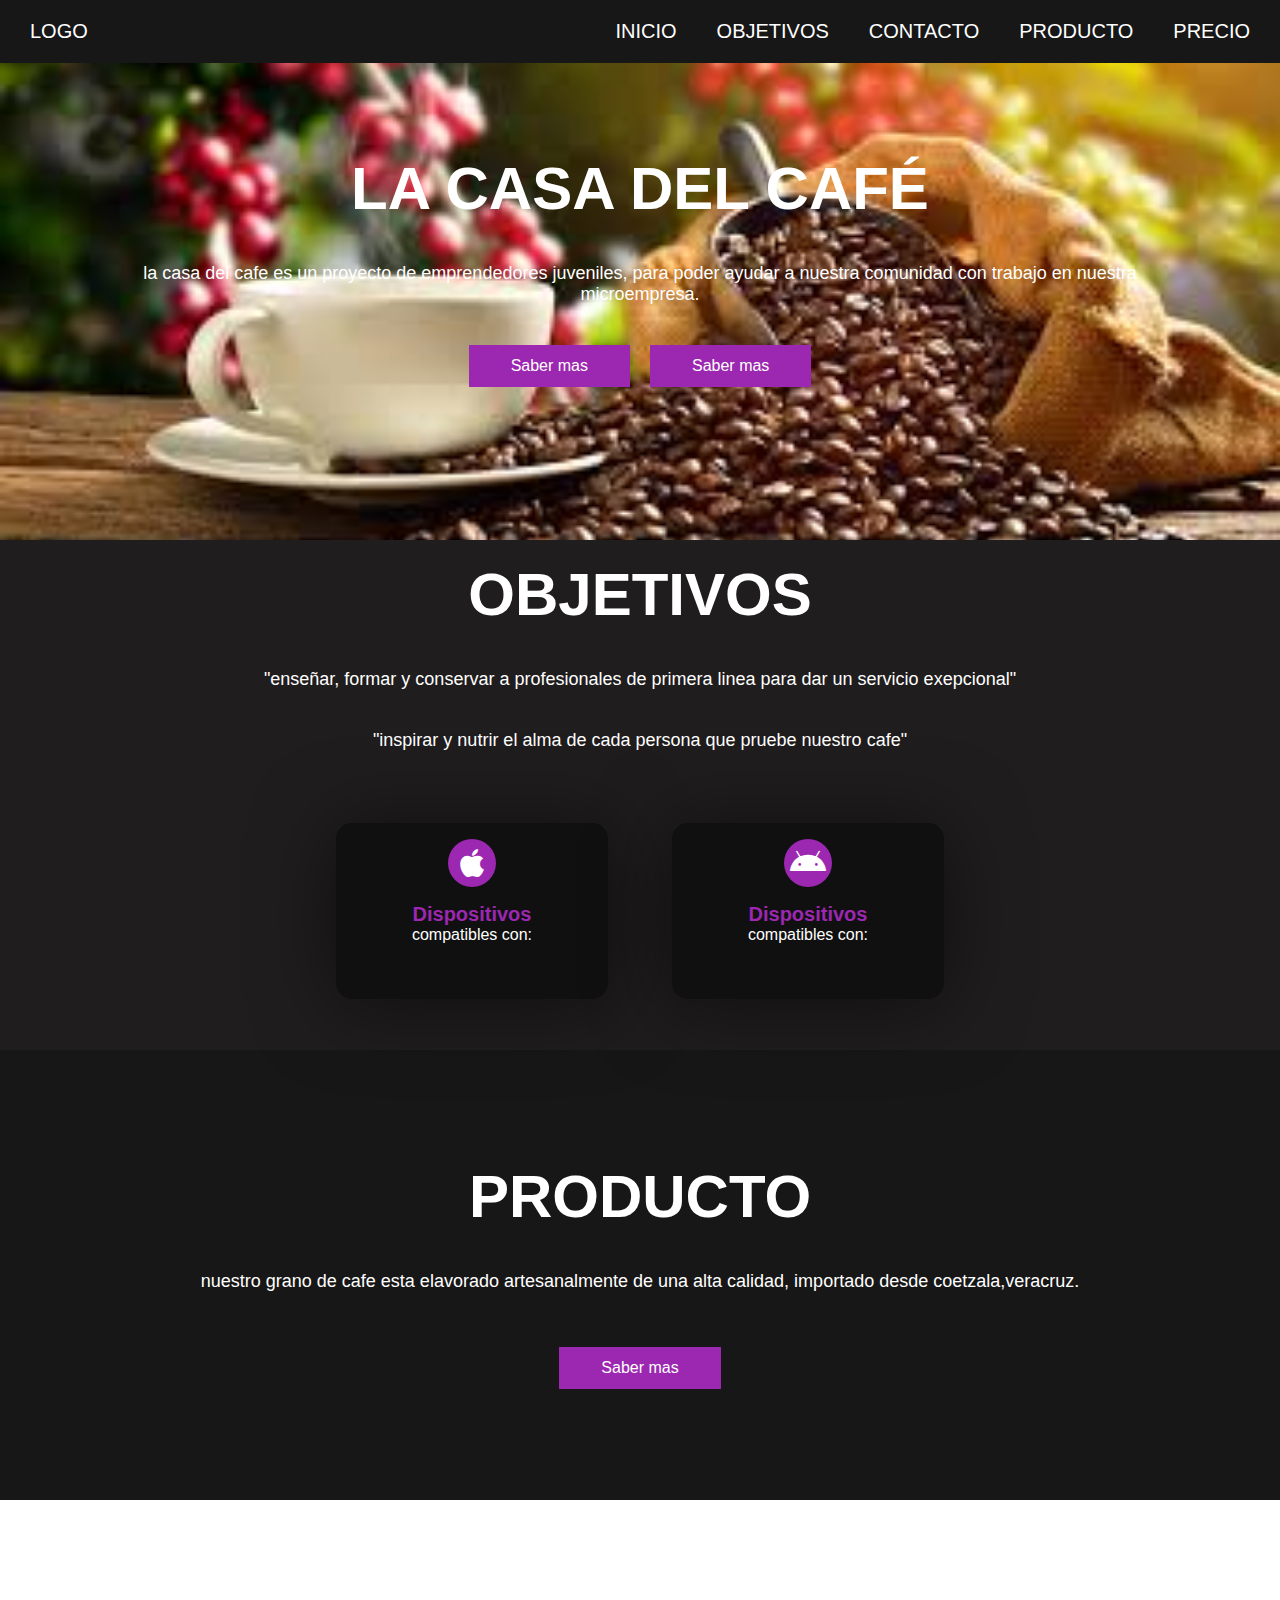
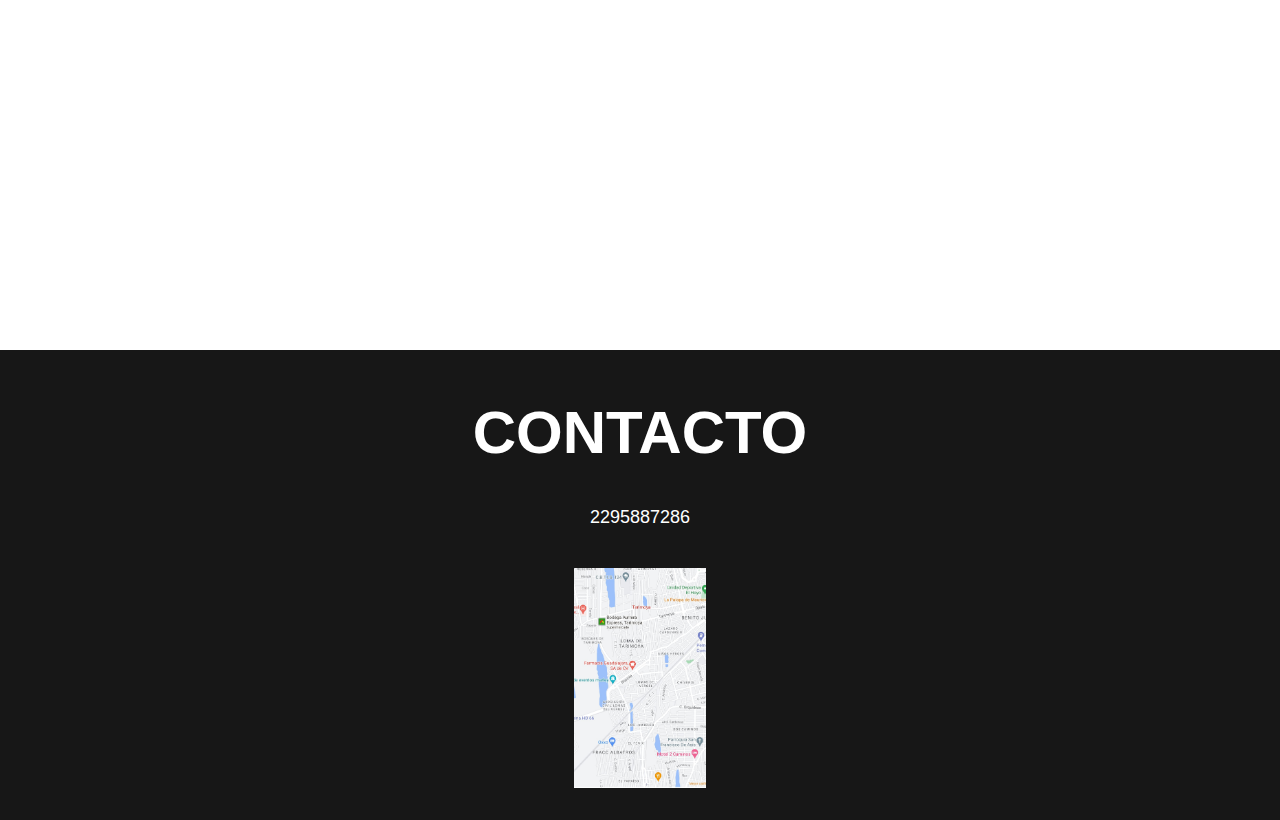
<file: index.html>
<!DOCTYPE html>
<html lang="en">
<head>
    <meta charset="UTF-8">
    <meta http-equiv="X-UA-Compatible" content="IE=edge">
    <meta name="viewport" content="width=device-width, initial-scale=1.0">
    <link rel="stylesheet" href="https://cdnjs.cloudflare.com/ajax/libs/font-awesome/5.15.1/css/all.min.css">
    <link rel="stylesheet" href="style.css">
    <title>Pagina Web</title>

</head>
<body>
    
    <div class="head">

        <div class="logo">
            <a href="#">logo</a>
        </div>
    
        <nav class="navbar">
             <a href="#">inicio</a>
             <a href="#">objetivos</a>
             <a href="#">contacto</a>
             <a href="#">producto</a>
             <a href="#">precio</a>
        </nav>

     </div>

     <header class="content header">
         <h2 class="title">La Casa del Café</h2>
         <p>
            la casa del cafe es un proyecto de emprendedores juveniles, para poder ayudar a nuestra comunidad con trabajo en nuestra microempresa.
         </p>

         <div class="btn-home">
            <a href="#" class="btn">Saber mas</a>
            <a href="#" class="btn">Saber mas</a>
         </div>
     </header>

     <section class="content sau">

        <h2 class="title">objetivos</h2>
        <p>
           "enseñar, formar y conservar a profesionales de primera linea para dar un servicio exepcional"
        </p>
        <p>"inspirar y nutrir el alma de cada persona que pruebe nuestro cafe" </p>

        <div class="box-container">

            <div class="box">
                <i class="fab fa-apple"></i>
                <h3>Dispositivos</h3>
                <p>compatibles con:</p>
            </div>
            <div class="box">
                <i class="fab fa-android"></i>
                <h3>Dispositivos</h3>
                <p>compatibles con:</p>
            </div>
            

        </div>    

     </section>

     <section class="content about">

        <h2 class="title">producto</h2>
        <p>
           nuestro grano de cafe esta elavorado artesanalmente de una alta calidad, importado desde coetzala,veracruz.  
        </p>
     
    <a href="#" class="btn">Saber mas </a>
    
    </section> 

    <section class="content price">

        <article class="contain">
            <h2 class="title">Precio</h2>
            <p>los precios del cafe son: </p>
            <p>*1/4: $36.00</p>
            <p>*1/2: $75.00</p>
            <p>*1k: $145.00</p>

        </article>

    </section>

    <section class="content contact">
        <h2 class="title">contacto</h2>
        <p>2295887286</p>
        <figure class="map">
            <img src="img/mpa.jpg" height="220px" width="100%" alt="mapa">
        </figure>
    </section>

</body>
</html>
</file>
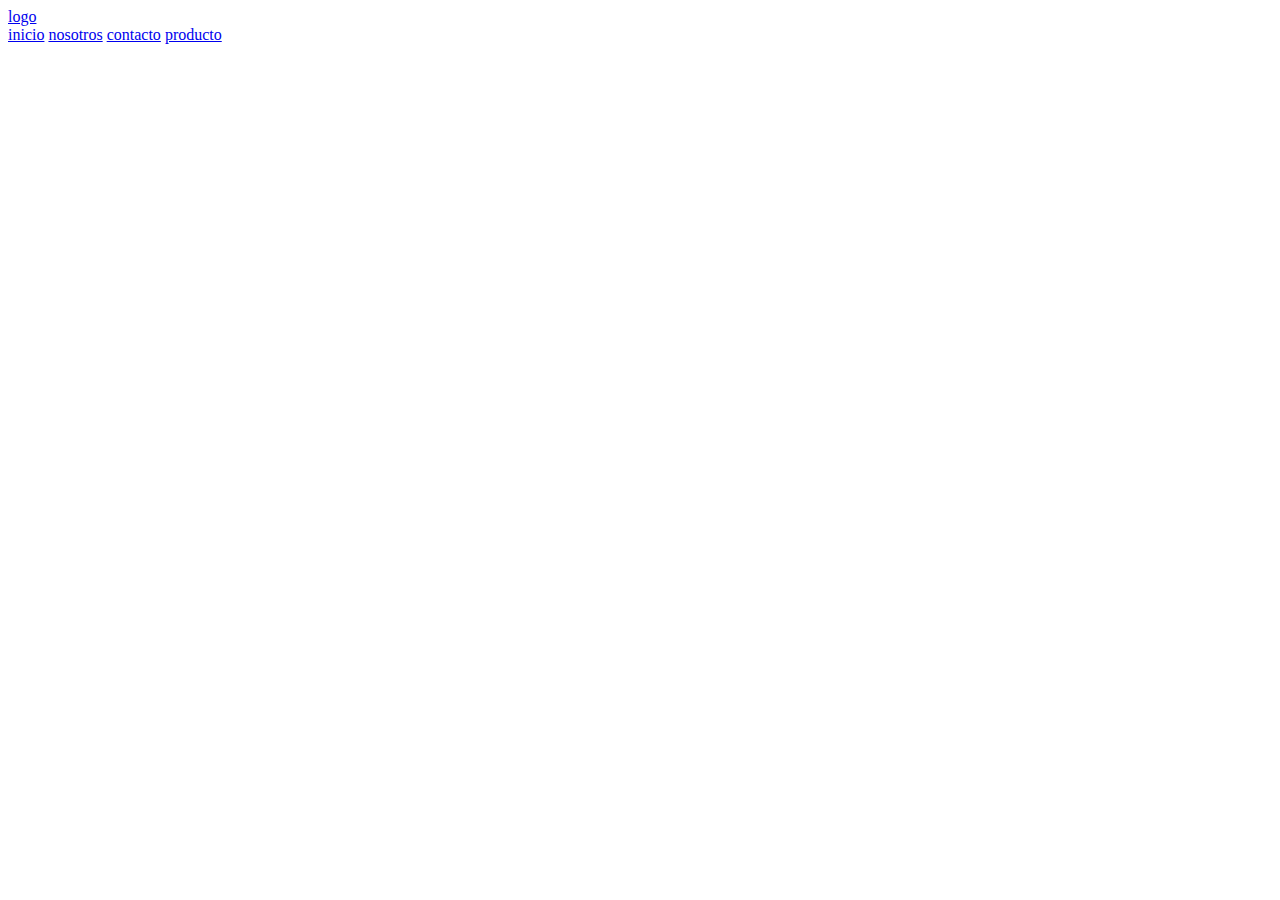
<file: la casa del cafe.html>
<!DOCTYPE html>
<!-- saved from url=(0032)http://127.0.0.1:5500/index.html -->
<html lang="en"><head><meta http-equiv="Content-Type" content="text/html; charset=UTF-8">
    
    <meta http-equiv="X-UA-Compatible" content="IE=edge">
    <meta name="viewport" content="width=device-width, initial-scale=1.0">
    <title>la casa del cafe</title>
</head>
<body>
    
    <div class="head">

        <div class="logo">
            <a href="http://127.0.0.1:5500/index.html#">logo</a>
        </div>
    
        <div class="navbar">
             <a href="http://127.0.0.1:5500/index.html#">inicio</a>
             <a href="http://127.0.0.1:5500/index.html#">nosotros</a>
             <a href="http://127.0.0.1:5500/index.html#">contacto</a>
             <a href="http://127.0.0.1:5500/index.html#">producto</a>
        </div>


     </div>

<!-- Code injected by live-server -->
<script type="text/javascript">
	// <![CDATA[  <-- For SVG support
	if ('WebSocket' in window) {
		(function () {
			function refreshCSS() {
				var sheets = [].slice.call(document.getElementsByTagName("link"));
				var head = document.getElementsByTagName("head")[0];
				for (var i = 0; i < sheets.length; ++i) {
					var elem = sheets[i];
					var parent = elem.parentElement || head;
					parent.removeChild(elem);
					var rel = elem.rel;
					if (elem.href && typeof rel != "string" || rel.length == 0 || rel.toLowerCase() == "stylesheet") {
						var url = elem.href.replace(/(&|\?)_cacheOverride=\d+/, '');
						elem.href = url + (url.indexOf('?') >= 0 ? '&' : '?') + '_cacheOverride=' + (new Date().valueOf());
					}
					parent.appendChild(elem);
				}
			}
			var protocol = window.location.protocol === 'http:' ? 'ws://' : 'wss://';
			var address = protocol + window.location.host + window.location.pathname + '/ws';
			var socket = new WebSocket(address);
			socket.onmessage = function (msg) {
				if (msg.data == 'reload') window.location.reload();
				else if (msg.data == 'refreshcss') refreshCSS();
			};
			if (sessionStorage && !sessionStorage.getItem('IsThisFirstTime_Log_From_LiveServer')) {
				console.log('Live reload enabled.');
				sessionStorage.setItem('IsThisFirstTime_Log_From_LiveServer', true);
			}
		})();
	}
	else {
		console.error('Upgrade your browser. This Browser is NOT supported WebSocket for Live-Reloading.');
	}
	// ]]>
</script>
</body></html>
</file>
<file: style.css>
*{
    margin: 0;
    padding: 0;
    border: 0;
    font-size: 100%;
    vertical-align: baseline;
}

body {
     text-align: center;
     font-family: sans-serif;
}

 
.head {
    display: flex;
    align-items: center;
    justify-content: space-between;
    height: 63px;
    background: #171717;
    position: fixed;
    width: 100%;
    z-index: 100;
 }


 .navbar {
    display: flex;
    margin-right: 10px;
 }

.logo {
    margin-left: 30px;
}

.logo a {
    text-decoration: none;
    color: #fff;
    text-transform: uppercase;
    font-size: 20px;
}

.navbar a {
    display: block;
    padding: 23px 20px;
    color: #fff;
    text-decoration: none;
    text-transform: uppercase;
    font-size: 20px;
}

.navbar a:hover {
    background: #3f3f3f;
}

.header{
    display: flex;
    justify-content: center;
    align-items: center;

}

.header {
    height: 60vh !important;
    background: url(img/img1.jpg) no-repeat center;
    background-size: cover;
}

.title {
    margin-bottom: 40px;
    font-size: 60px;
    font-weight: 600;
    text-transform: uppercase;
    color: #fff;
}

p {
    margin-bottom: 40px;
    font-size: 18px;
    color: #fff;
    padding: 0 100px;
}

.btn {
    display: inline-block;
    margin-top: 15px;
    padding: 10px 40px;
    border: 2px solid #9c27b0;
    color: #fff;
    text-decoration: none;
    background: #9c27b0;
}

.btn:hover {
    background: none;

}

.btn-home {
    display: flex;
}

.btn-home a {
    margin: 0 10px;
}


.content {
    height: 50vh;
    display: flex;
    flex-direction: column;
    justify-content: center;
    align-items: center;
}

.sau {
    padding: 30px;
    background: #1f1d1d;
}

.box-container {
    display: flex;
    justify-content: center;
    flex-wrap: wrap;
    text-align: center;

}

.box-container .box {
    height: 11rem;
    width: 17rem;
    background: #101010;
    text-align: center;
    border-radius: 1rem;
    box-shadow: 0 .3rem 5rem rgba(0, 0, 0, .5);
    margin: 2rem;
}

.box-container .box i {
    height: 3rem;
    width: 3rem;
    line-height: 3rem;
    text-align: center;
    border-radius: 50%;
    color: #fff;
    background: #9c27b0;
    font-size: 2rem;
    margin: 1rem 0;

}

.box-container .box h3 {
    font-size: 20px;
    color: #9c27b0;

}

.box-container .box p {
    padding: 0 15px;
    font-size: 16px;
}

.about {
    background: #171717;
}

.price {
    background: url(img/foto2.jpg) no-repeat center;
    background-attachment: fixed;
    background-size: cover;
    text-align: center;
}

.contact {
    padding-top: 20px;
    background: #171717;
    padding-bottom: 0;
}


@media (max-whidth: 768px) {

    .title {
        margin-bottom: 0;
        font-size: 40px;
    }
     
    .sau {
        height: 120vh;
    }

    .navbar{
        display: none;
    }

}
</file>
